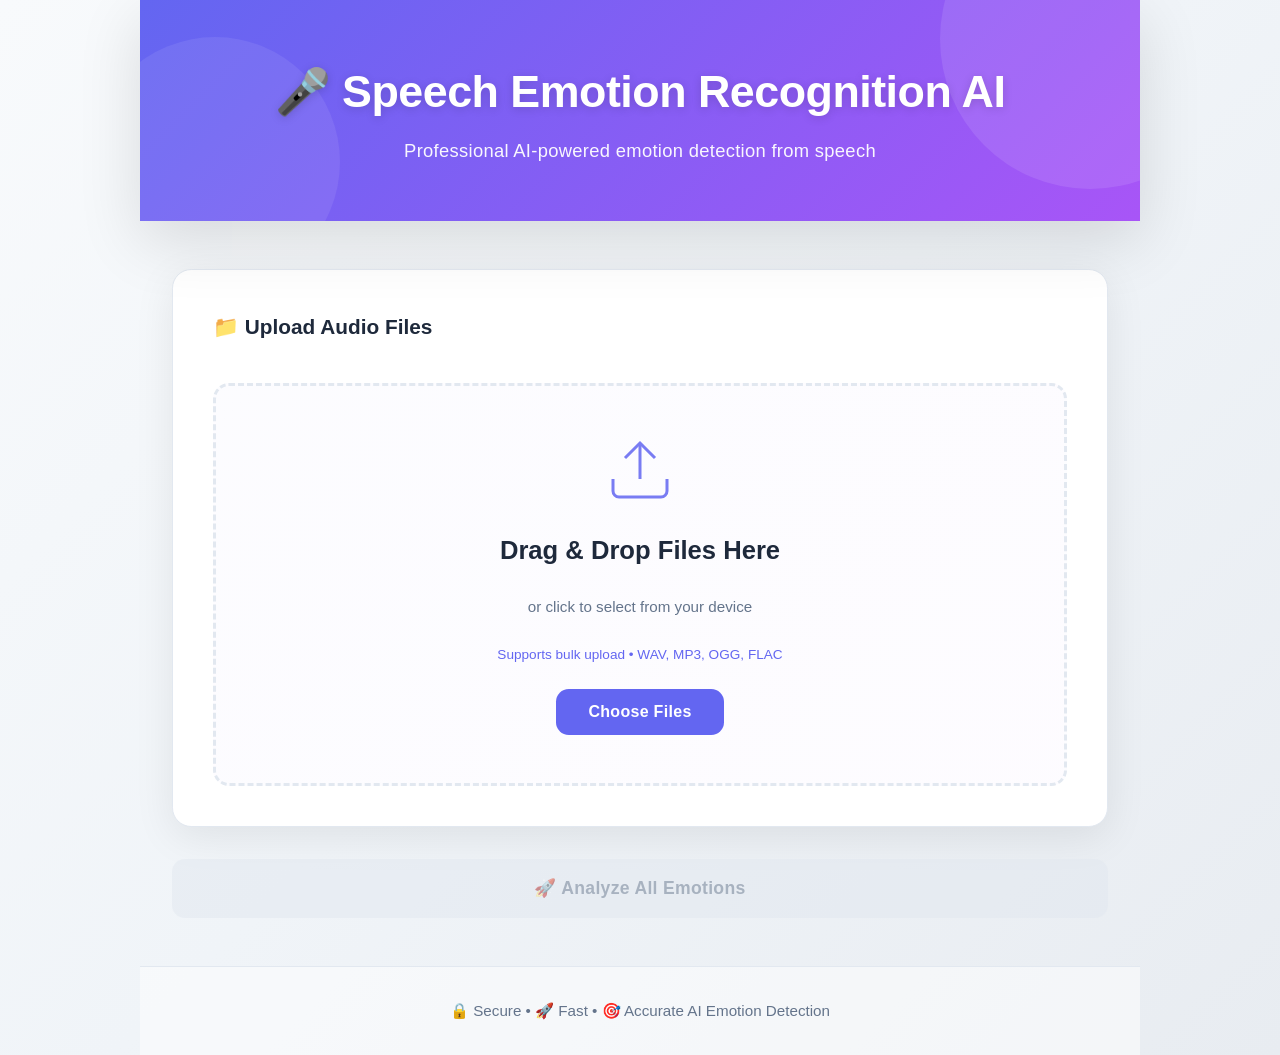
<file: Frontend/index.html>
<!DOCTYPE html>
<html lang="en">
<head>
  <meta charset="UTF-8">
  <meta name="viewport" content="width=device-width, initial-scale=1.0">
  <title>Speech Emotion Recognition AI</title>
  <link rel="stylesheet" href="style.css">
</head>
<body>
  <div class="container">
    <!-- Header -->
    <div class="header">
      <div class="header-content">
        <h1>🎤 Speech Emotion Recognition AI</h1>
        <p class="subtitle">Professional AI-powered emotion detection from speech</p>
      </div>
    </div>

    <!-- Main Content -->
    <div class="main-content">
      <!-- Upload Section -->
      <div class="card upload-card">
        <h2 class="section-title">📁 Upload Audio Files</h2>
        <div class="upload-area" id="uploadArea">
          <svg class="upload-icon" viewBox="0 0 24 24" fill="none" stroke="currentColor">
            <path d="M21 15v4a2 2 0 0 1-2 2H5a2 2 0 0 1-2-2v-4"></path>
            <polyline points="17 8 12 3 7 8"></polyline>
            <line x1="12" y1="3" x2="12" y2="15"></line>
          </svg>
          <h3>Drag & Drop Files Here</h3>
          <p>or click to select from your device</p>
          <p class="upload-hint">Supports bulk upload • WAV, MP3, OGG, FLAC</p>
          <input type="file" id="audioFile" accept=".wav,.mp3,.ogg,.flac" multiple hidden>
          <button class="btn btn-primary" id="selectBtn">Choose Files</button>
        </div>
      </div>

      <!-- Files List Section -->
      <div id="filesListContainer" class="card files-list-container" style="display: none;">
        <h2 class="section-title">📋 Selected Files</h2>
        <div class="files-scroll-container">
          <div id="filesList" class="files-list"></div>
        </div>
      </div>

      <!-- Predict Button -->
      <button class="btn btn-predict" id="predictBtn" onclick="analyzeAllFiles()" disabled>
        🚀 Analyze All Emotions
      </button>

      <!-- Loading Spinner -->
      <div id="loadingSpinner" class="loading-spinner" style="display: none;">
        <div class="spinner"></div>
        <div class="loading-info">
          <p class="loading-text">Analyzing audio files...</p>
          <p id="loadingProgress" class="loading-progress"></p>
        </div>
      </div>

      <!-- Results Section -->
      <div id="resultsContainer" class="results-container" style="display: none;">
        <h2 class="section-title">✨ Analysis Results</h2>
        <div id="resultsList" class="results-list"></div>
        <button class="btn btn-secondary" onclick="resetAnalysis()">Analyze More Files</button>
      </div>

      <!-- Error Message -->
      <div id="errorMessage" class="error-message" style="display: none;"></div>

      <!-- Success Message -->
      <div id="successMessage" class="success-message" style="display: none;"></div>
    </div>

    <!-- Footer -->
    <div class="footer">
      <p>🔒 Secure • 🚀 Fast • 🎯 Accurate AI Emotion Detection</p>
    </div>
  </div>

  <script src="script.js"></script>
</body>
</html>
</file>
<file: Frontend/style.css>
/* ============================================
   GENERAL STYLES & VARIABLES
   ============================================ */

:root {
  --primary-color: #6366f1;
  --primary-dark: #4f46e5;
  --primary-light: #818cf8;
  --success-color: #10b981;
  --danger-color: #ef4444;
  --warning-color: #f59e0b;
  --bg-color: #f8fafc;
  --surface-color: #ffffff;
  --text-primary: #1e293b;
  --text-secondary: #64748b;
  --border-color: #e2e8f0;
  --shadow: 0 10px 40px rgba(0, 0, 0, 0.08);
  --shadow-lg: 0 20px 60px rgba(0, 0, 0, 0.12);
  --transition: all 0.3s cubic-bezier(0.4, 0, 0.2, 1);
}

* {
  margin: 0;
  padding: 0;
  box-sizing: border-box;
}

body {
  font-family: 'Segoe UI', Tahoma, Geneva, Verdana, sans-serif;
  background: linear-gradient(135deg, #f8fafc 0%, #f0f4f8 50%, #e8ecf1 100%);
  color: var(--text-primary);
  line-height: 1.6;
  min-height: 100vh;
  display: flex;
  flex-direction: column;
}

/* ============================================
   CONTAINER & LAYOUT
   ============================================ */

.container {
  display: flex;
  flex-direction: column;
  min-height: 100vh;
  max-width: 1000px;
  margin: 0 auto;
  width: 100%;
  padding: 0;
}

.header {
  background: linear-gradient(135deg, #6366f1 0%, #a855f7 100%);
  padding: 3.5rem 2rem;
  text-align: center;
  box-shadow: var(--shadow-lg);
  position: relative;
  overflow: hidden;
}

.header::before {
  content: '';
  position: absolute;
  top: -50%;
  right: -10%;
  width: 300px;
  height: 300px;
  background: rgba(255, 255, 255, 0.1);
  border-radius: 50%;
}

.header::after {
  content: '';
  position: absolute;
  bottom: -30%;
  left: -5%;
  width: 250px;
  height: 250px;
  background: rgba(255, 255, 255, 0.08);
  border-radius: 50%;
}

.header-content {
  position: relative;
  z-index: 1;
}

.header-content h1 {
  font-size: 2.8rem;
  font-weight: 800;
  margin-bottom: 0.5rem;
  text-shadow: 0 2px 10px rgba(0, 0, 0, 0.15);
  color: #ffffff;
  letter-spacing: -0.5px;
}

.subtitle {
  font-size: 1.15rem;
  opacity: 0.95;
  font-weight: 300;
  color: #ffffff;
  letter-spacing: 0.3px;
}

.main-content {
  flex: 1;
  padding: 3rem 2rem;
  display: flex;
  flex-direction: column;
  gap: 2rem;
}

.section-title {
  font-size: 1.3rem;
  font-weight: 700;
  margin-bottom: 1rem;
  color: var(--text-primary);
  display: flex;
  align-items: center;
  gap: 0.5rem;
}

.footer {
  text-align: center;
  padding: 2rem;
  font-size: 0.95rem;
  color: var(--text-secondary);
  background: rgba(255, 255, 255, 0.5);
  border-top: 1px solid var(--border-color);
  font-weight: 500;
}

/* ============================================
   CARDS
   ============================================ */

.card {
  background: var(--surface-color);
  border: 1px solid var(--border-color);
  border-radius: 1.2rem;
  padding: 2.5rem;
  box-shadow: var(--shadow);
  transition: var(--transition);
}

.card:hover {
  border-color: var(--primary-light);
  transform: translateY(-2px);
  box-shadow: 0 15px 35px rgba(99, 102, 241, 0.12);
}

.upload-card {
  display: flex;
  flex-direction: column;
  gap: 1.5rem;
}

/* ============================================
   UPLOAD AREA
   ============================================ */

.upload-area {
  display: flex;
  flex-direction: column;
  align-items: center;
  justify-content: center;
  gap: 1.5rem;
  padding: 3rem 2rem;
  border: 3px dashed var(--border-color);
  border-radius: 1rem;
  background: linear-gradient(135deg, rgba(99, 102, 241, 0.02) 0%, rgba(168, 85, 247, 0.02) 100%);
  cursor: pointer;
  transition: var(--transition);
  text-align: center;
}

.upload-area:hover {
  border-color: var(--primary-light);
  background: linear-gradient(135deg, rgba(99, 102, 241, 0.08) 0%, rgba(168, 85, 247, 0.08) 100%);
}

.upload-area.drag-over {
  border-color: var(--primary-color);
  background: linear-gradient(135deg, rgba(99, 102, 241, 0.15) 0%, rgba(168, 85, 247, 0.15) 100%);
  transform: scale(1.02);
  box-shadow: 0 10px 30px rgba(99, 102, 241, 0.2);
}

.upload-icon {
  width: 4.5rem;
  height: 4.5rem;
  color: var(--primary-color);
  opacity: 0.85;
  animation: float 3s ease-in-out infinite;
}

@keyframes float {
  0%, 100% { transform: translateY(0px); }
  50% { transform: translateY(-10px); }
}

.upload-area h3 {
  font-size: 1.6rem;
  margin: 0;
  color: var(--text-primary);
  font-weight: 700;
}

.upload-area p {
  color: var(--text-secondary);
  font-size: 0.95rem;
  margin: 0;
}

.upload-hint {
  font-size: 0.85rem !important;
  color: var(--primary-color) !important;
  font-weight: 500;
}

/* ============================================
   FILES LIST
   ============================================ */

.files-list-container {
  border: 2px solid rgba(99, 102, 241, 0.2);
}

.files-scroll-container {
  max-height: 400px;
  overflow-y: auto;
  border-radius: 0.8rem;
  background: linear-gradient(135deg, rgba(99, 102, 241, 0.03) 0%, rgba(168, 85, 247, 0.03) 100%);
  padding: 1rem;
}

.files-scroll-container::-webkit-scrollbar {
  width: 8px;
}

.files-scroll-container::-webkit-scrollbar-track {
  background: transparent;
}

.files-scroll-container::-webkit-scrollbar-thumb {
  background: var(--primary-light);
  border-radius: 10px;
}

.files-scroll-container::-webkit-scrollbar-thumb:hover {
  background: var(--primary-color);
}

.files-list {
  display: flex;
  flex-direction: column;
  gap: 0.75rem;
}

.file-item {
  display: flex;
  align-items: center;
  justify-content: space-between;
  padding: 1.2rem 1.5rem;
  background: white;
  border: 1px solid var(--border-color);
  border-radius: 0.85rem;
  transition: var(--transition);
  animation: slideIn 0.3s ease-out;
  gap: 1.5rem;
}

.file-item:hover {
  background: linear-gradient(135deg, rgba(99, 102, 241, 0.08) 0%, rgba(168, 85, 247, 0.08) 100%);
  border-color: var(--primary-light);
  box-shadow: 0 4px 12px rgba(99, 102, 241, 0.1);
}

.file-item-info {
  display: flex;
  align-items: center;
  gap: 1rem;
  flex: 1;
  min-width: 0;
}

.file-item-play {
  background: linear-gradient(135deg, #6366f1 0%, #8b5cf6 100%);
  color: white;
  border: none;
  width: 2.5rem;
  height: 2.5rem;
  border-radius: 0.75rem;
  cursor: pointer;
  font-size: 0.9rem;
  display: flex;
  align-items: center;
  justify-content: center;
  transition: var(--transition);
  flex-shrink: 0;
  position: relative;
  box-shadow: 0 2px 8px rgba(99, 102, 241, 0.2);
}

.file-item-play:hover {
  transform: translateY(-2px);
  box-shadow: 0 4px 12px rgba(99, 102, 241, 0.35);
}

.file-item-play.playing {
  background: linear-gradient(135deg, #10b981 0%, #059669 100%);
  box-shadow: 0 0 0 0 rgba(16, 185, 129, 0.7);
  animation: pulse 1.5s ease-in-out infinite;
}

.play-icon {
  display: flex;
  align-items: center;
  justify-content: center;
}

.playing-indicator {
  position: absolute;
  width: 100%;
  height: 100%;
  border-radius: 0.75rem;
  background: radial-gradient(circle at center, transparent 0%, rgba(16, 185, 129, 0.3) 100%);
  opacity: 0;
  animation: soundWave 1.2s ease-in-out infinite;
  pointer-events: none;
}

.file-item.playing {
  background: linear-gradient(135deg, rgba(16, 185, 129, 0.08) 0%, rgba(10, 150, 105, 0.08) 100%);
  border-color: rgba(16, 185, 129, 0.3);
}

.file-item-details {
  display: flex;
  flex-direction: column;
  gap: 0.3rem;
  flex: 1;
  min-width: 0;
}

.file-item-name {
  flex: 1;
  font-weight: 500;
  color: var(--text-primary);
  word-break: break-word;
  font-size: 0.95rem;
}

.file-item-size {
  font-size: 0.8rem;
  color: var(--text-secondary);
  white-space: nowrap;
  background: rgba(99, 102, 241, 0.08);
  padding: 0.35rem 0.8rem;
  border-radius: 0.5rem;
  font-weight: 500;
}

.file-item-remove {
  background: linear-gradient(135deg, #ef4444 0%, #dc2626 100%);
  color: white;
  border: none;
  padding: 0.6rem 1.2rem;
  border-radius: 0.6rem;
  cursor: pointer;
  font-size: 0.85rem;
  font-weight: 700;
  transition: var(--transition);
  flex-shrink: 0;
  white-space: nowrap;
}

.file-item-remove:hover {
  transform: translateY(-2px);
  box-shadow: 0 6px 16px rgba(239, 68, 68, 0.35);
}

/* ============================================
   BUTTONS
   ============================================ */

.btn {
  padding: 0.85rem 2rem;
  border: none;
  border-radius: 0.8rem;
  font-size: 1rem;
  font-weight: 700;
  cursor: pointer;
  transition: var(--transition);
  display: inline-block;
  text-align: center;
  letter-spacing: 0.3px;
}

.btn-primary {
  background: var(--primary-color);
  color: white;
}

.btn-primary:hover {
  background: var(--primary-dark);
  transform: translateY(-3px);
  box-shadow: 0 10px 25px rgba(99, 102, 241, 0.4);
}

.btn-predict {
  background: linear-gradient(135deg, #10b981 0%, #059669 100%);
  color: white;
  width: 100%;
  padding: 1.2rem 2rem;
  font-size: 1.1rem;
  display: flex;
  align-items: center;
  justify-content: center;
  gap: 0.75rem;
}

.btn-predict:hover:not(:disabled) {
  transform: translateY(-3px);
  box-shadow: 0 10px 30px rgba(16, 185, 129, 0.4);
}

.btn-predict:disabled {
  background: var(--border-color);
  cursor: not-allowed;
  opacity: 0.5;
  color: var(--text-secondary);
}

.btn-secondary {
  background: var(--primary-color);
  color: white;
  margin-top: 1.5rem;
  width: 100%;
}

.btn-secondary:hover {
  background: var(--primary-dark);
  transform: translateY(-3px);
  box-shadow: 0 10px 25px rgba(99, 102, 241, 0.4);
}

/* ============================================
   LOADING SPINNER
   ============================================ */

.loading-spinner {
  display: flex;
  flex-direction: column;
  align-items: center;
  justify-content: center;
  gap: 1.5rem;
  padding: 3rem 2rem;
}

.spinner {
  width: 4rem;
  height: 4rem;
  border: 5px solid rgba(99, 102, 241, 0.2);
  border-top-color: var(--primary-color);
  border-radius: 50%;
  animation: spin 1.2s linear infinite;
}

@keyframes spin {
  to { transform: rotate(360deg); }
}

.loading-info {
  text-align: center;
}

.loading-text {
  color: var(--text-primary);
  font-size: 1.1rem;
  font-weight: 600;
  margin: 0;
}

.loading-progress {
  color: var(--text-secondary);
  font-size: 0.9rem;
  margin-top: 0.5rem;
}

/* ============================================
   RESULTS CONTAINER
   ============================================ */

.results-container {
  animation: slideIn 0.5s ease-out;
}

.results-list {
  display: grid;
  grid-template-columns: repeat(auto-fill, minmax(280px, 1fr));
  gap: 1.5rem;
  margin-bottom: 2rem;
}

.result-item {
  background: var(--surface-color);
  border: 2px solid var(--border-color);
  border-radius: 1rem;
  padding: 1.5rem;
  display: flex;
  flex-direction: column;
  gap: 1rem;
  transition: var(--transition);
  animation: slideIn 0.4s ease-out;
}

.result-item:hover {
  border-color: var(--primary-light);
  transform: translateY(-5px);
  box-shadow: 0 15px 40px rgba(99, 102, 241, 0.15);
}

.result-file-name {
  font-weight: 700;
  color: var(--text-primary);
  font-size: 0.95rem;
  word-break: break-word;
  display: flex;
  align-items: center;
  gap: 0.5rem;
}

.result-file-name::before {
  content: '🎵';
}

.result-emotion {
  display: flex;
  align-items: center;
  gap: 1rem;
}

.emotion-emoji-large {
  font-size: 2.5rem;
}

.emotion-info {
  display: flex;
  flex-direction: column;
  gap: 0.25rem;
}

.emotion-label {
  font-size: 0.85rem;
  color: var(--text-secondary);
  text-transform: uppercase;
  letter-spacing: 1px;
  font-weight: 600;
}

.emotion-name {
  font-size: 1.6rem;
  font-weight: 800;
  color: var(--primary-color);
  text-transform: capitalize;
}

/* ============================================
   ERROR & SUCCESS MESSAGES
   ============================================ */

.error-message {
  background: linear-gradient(135deg, rgba(239, 68, 68, 0.08) 0%, rgba(248, 113, 113, 0.08) 100%);
  border: 2px solid rgba(239, 68, 68, 0.3);
  border-radius: 0.8rem;
  padding: 1.5rem;
  color: #dc2626;
  display: flex;
  align-items: center;
  gap: 1rem;
  animation: slideIn 0.3s ease-out;
  font-weight: 500;
}

.error-message::before {
  content: "⚠️";
  font-size: 1.8rem;
  flex-shrink: 0;
}

.success-message {
  background: linear-gradient(135deg, rgba(16, 185, 129, 0.08) 0%, rgba(5, 150, 105, 0.08) 100%);
  border: 2px solid rgba(16, 185, 129, 0.3);
  border-radius: 0.8rem;
  padding: 1.5rem;
  color: #059669;
  display: flex;
  align-items: center;
  gap: 1rem;
  animation: slideIn 0.3s ease-out;
  font-weight: 500;
}

.success-message::before {
  content: "✅";
  font-size: 1.8rem;
  flex-shrink: 0;
}

/* ============================================
   EMOTION COLORS (Dynamic)
   ============================================ */

.emotion-angry { border: 2px solid rgba(239, 68, 68, 0.3); }
.emotion-disgust { border: 2px solid rgba(139, 92, 246, 0.3); }
.emotion-fear { border: 2px solid rgba(245, 158, 11, 0.3); }
.emotion-happy { border: 2px solid rgba(251, 191, 36, 0.3); }
.emotion-neutral { border: 2px solid rgba(107, 114, 128, 0.3); }
.emotion-sad { border: 2px solid rgba(59, 130, 246, 0.3); }
.emotion-surprise { border: 2px solid rgba(236, 72, 153, 0.3); }

/* ============================================
   RESPONSIVE DESIGN
   ============================================ */

@media (max-width: 768px) {
  .header-content h1 {
    font-size: 2rem;
  }

  .subtitle {
    font-size: 1rem;
  }

  .main-content {
    padding: 1.5rem 1rem;
    gap: 1.5rem;
  }

  .card {
    padding: 1.5rem;
  }

  .upload-area {
    padding: 2rem 1.5rem;
  }

  .upload-icon {
    width: 3.5rem;
    height: 3.5rem;
  }

  .upload-area h3 {
    font-size: 1.3rem;
  }

  .results-list {
    grid-template-columns: 1fr;
  }

  .emotion-emoji-large {
    font-size: 2rem;
  }

  .emotion-name {
    font-size: 1.3rem;
  }

  .btn {
    padding: 0.75rem 1.5rem;
    font-size: 0.95rem;
  }

  .btn-predict {
    padding: 1rem 1.5rem;
    font-size: 1rem;
  }

  .file-item {
    padding: 1rem;
    flex-wrap: wrap;
    gap: 1rem;
  }

  .file-item-info {
    gap: 0.75rem;
  }

  .file-item-play {
    width: 2.2rem;
    height: 2.2rem;
    font-size: 0.8rem;
  }

  .file-item-details {
    flex: 1;
  }

  .file-item-remove {
    padding: 0.5rem 1rem;
    font-size: 0.8rem;
  }
}

@media (max-width: 480px) {
  .header-content h1 {
    font-size: 1.5rem;
  }

  .subtitle {
    font-size: 0.9rem;
  }

  .main-content {
    padding: 1rem;
  }

  .card {
    padding: 1rem;
    border-radius: 0.75rem;
  }

  .section-title {
    font-size: 1.1rem;
  }

  .upload-area {
    padding: 1.5rem;
  }

  .upload-icon {
    width: 3rem;
    height: 3rem;
  }

  .upload-area h3 {
    font-size: 1.1rem;
  }

  .emotion-emoji-large {
    font-size: 1.8rem;
  }

  .emotion-name {
    font-size: 1.1rem;
  }

  .footer {
    padding: 1rem;
    font-size: 0.8rem;
  }

  .results-list {
    grid-template-columns: 1fr;
    gap: 1rem;
  }
}

/* ============================================
   ANIMATIONS
   ============================================ */

@keyframes pulse {
  0%, 100% {
    box-shadow: 0 0 0 0 rgba(16, 185, 129, 0.7);
  }
  50% {
    box-shadow: 0 0 0 8px rgba(16, 185, 129, 0);
  }
}

@keyframes soundWave {
  0%, 100% {
    opacity: 0;
    transform: scale(0.8);
  }
  50% {
    opacity: 1;
  }
}

@keyframes slideIn {
  from {
    opacity: 0;
    transform: translateY(20px);
  }
  to {
    opacity: 1;
    transform: translateY(0);
  }
}
</file>
